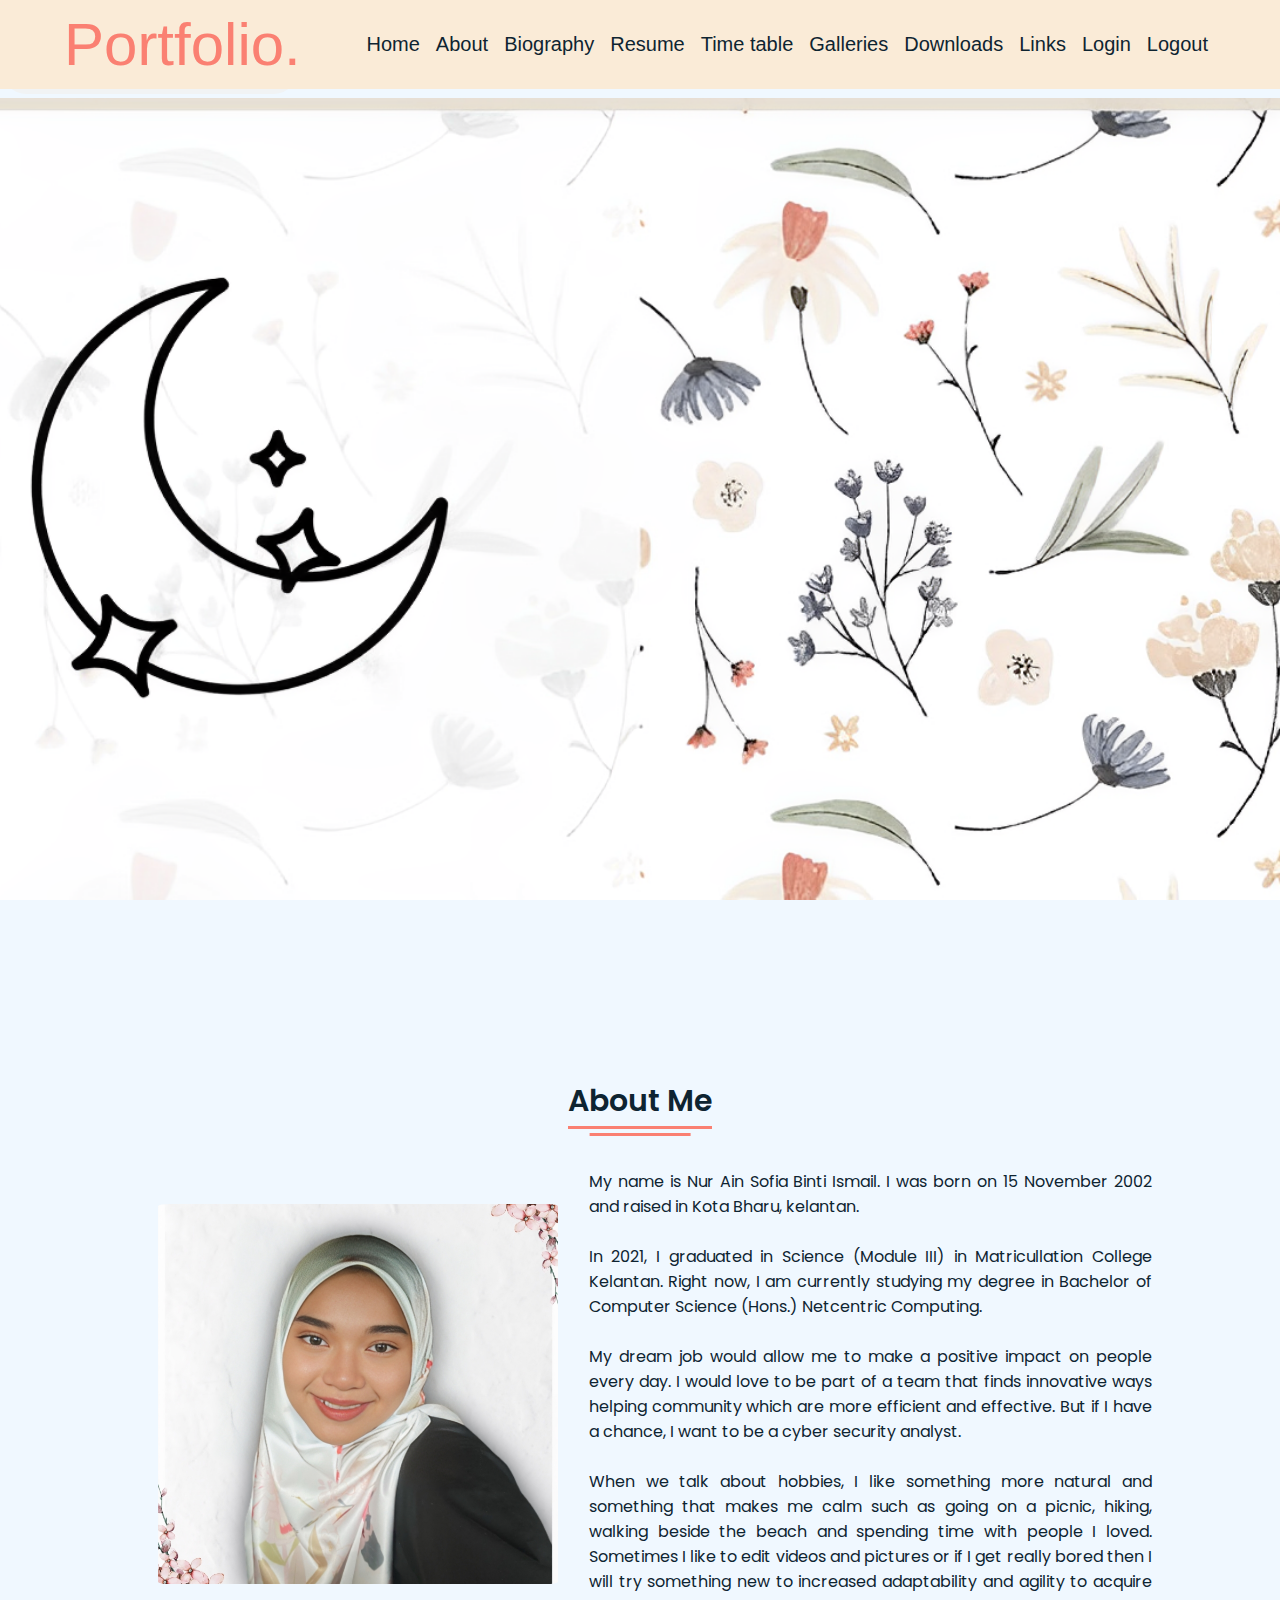
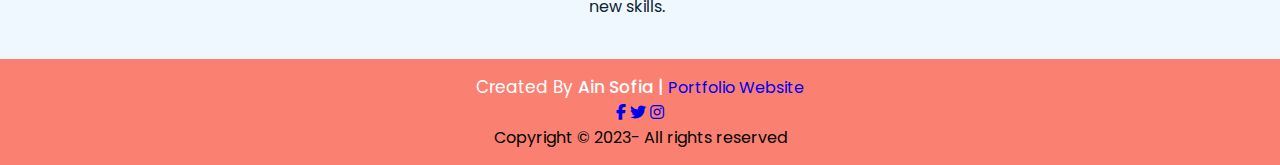
<file: index.html>
<!DOCTYPE html>
<html lang="en">
<head>
    <meta charset="UTF-8">
    <meta http-equiv="X-UA-Compatible" content="IE=edge">
    <meta name="viewport" content="width=device-width, initial-scale=1.0">
    <title>Personal Portfolio Website</title>

    <link rel="stylesheet" href="style.css">
    <link rel="stylesheet" href="https://cdnjs.cloudflare.com/ajax/libs/font-awesome/6.1.1/css/all.min.css">
 
</head>
<body>
    
    <!--Move to up bottom-->
    <div class="scroll-button">
      <a href="#home"><i class="fas fa-arrow-up"></i></a>
    </div>
    
    
    <!--navigation menu-->
    <header>
    <nav>
        <div class="navbar">
          <div class="logo"><a href="#">Portfolio.</a></div>
          <ul class="menu">
            <li><a href="index.html">Home</a></li>
            <li><a href="#about">About</a></li>
            <li><a href="biography.html">Biography</a></li>
            <li><a href="resume.html">Resume</a></li>
            <li><a href="timetable.html">Time table</a></li>
            <li><a href="galleries.html">Galleries</a></li>
            <li><a href="download.html">Downloads</a></li>
            <li><a href="link.html">Links</a></li>
            <li><a href="Login.html">Login</a></li>
            <li><a href="Logout.html">Logout</a></li>
        
        </div>
      </nav>
    </header>

    <!--Music Intro-->
    <section>
      <audio controls autoplay>
        <source src="audio/introo.mp3" height= 2px type="audio/mpeg">
        Your browser does not support the audio tag.
        </audio>
    </section>
   

      <!--Home section Start-->
      <section class="home" id="home">
        <div class="home-content">
          <div class="text">
        </div>
      </section>
    
        <!-- About Section Start -->
  <section class="about" id="about">
    <div class="content">
      <div class="title"><span>About Me</span></div>
      <div class="about-details">
        <div class="left">
          <img src="image/pia.png" alt="Portfolio" width="150" height="150" data-lazy-src="image/pia.png"><noscript><img src="image/" alt="Portfolio"></noscript>
        </div>
        <div class="right">
          <p>My name is Nur Ain Sofia Binti Ismail. I was born on 15 November 2002 and raised in Kota Bharu, kelantan.
          <p><br>In 2021, I graduated in Science (Module III) in Matricullation College Kelantan. Right now, I am currently studying my degree in Bachelor of Computer Science (Hons.) Netcentric Computing.</p>
          <p><br>My dream job would allow me to make a positive impact on people every day. I would love to be part of a team that finds innovative ways helping community which are more efficient and effective. But if I have a chance, I want to be a cyber security analyst.</p>
          <P><br>When we talk about hobbies, I like something more natural and something that makes me calm such as going on a picnic, hiking, walking beside the beach and spending time with people I loved. Sometimes I like to edit videos and pictures or if I get really bored then I will try something new to increased adaptability and agility to acquire new skills.</p>
        </div>
      </div>
    </div>
  </section>

    <!-- Footer Section Start -->
    <footer>
        <div class="text">
          <span>Created By <a href="#"> Ain Sofia |</a></span>
          <a href="http://127.0.0.1:5500/index.html" targert="_blank">Portfolio Website</a>
        </div>

        <div class="media-icons">
            <a href="#"><i class="fab fa-facebook-f"></i></a>
            <a href="#"><i class="fab fa-twitter"></i></a>
            <a href="#"><i class="fab fa-instagram"></i></a>
          </div>
    
            <div class="row">
            Copyright © 2023- All rights reserved 
            </div>
            </div>
      </footer>

</body>
</html>
</file>
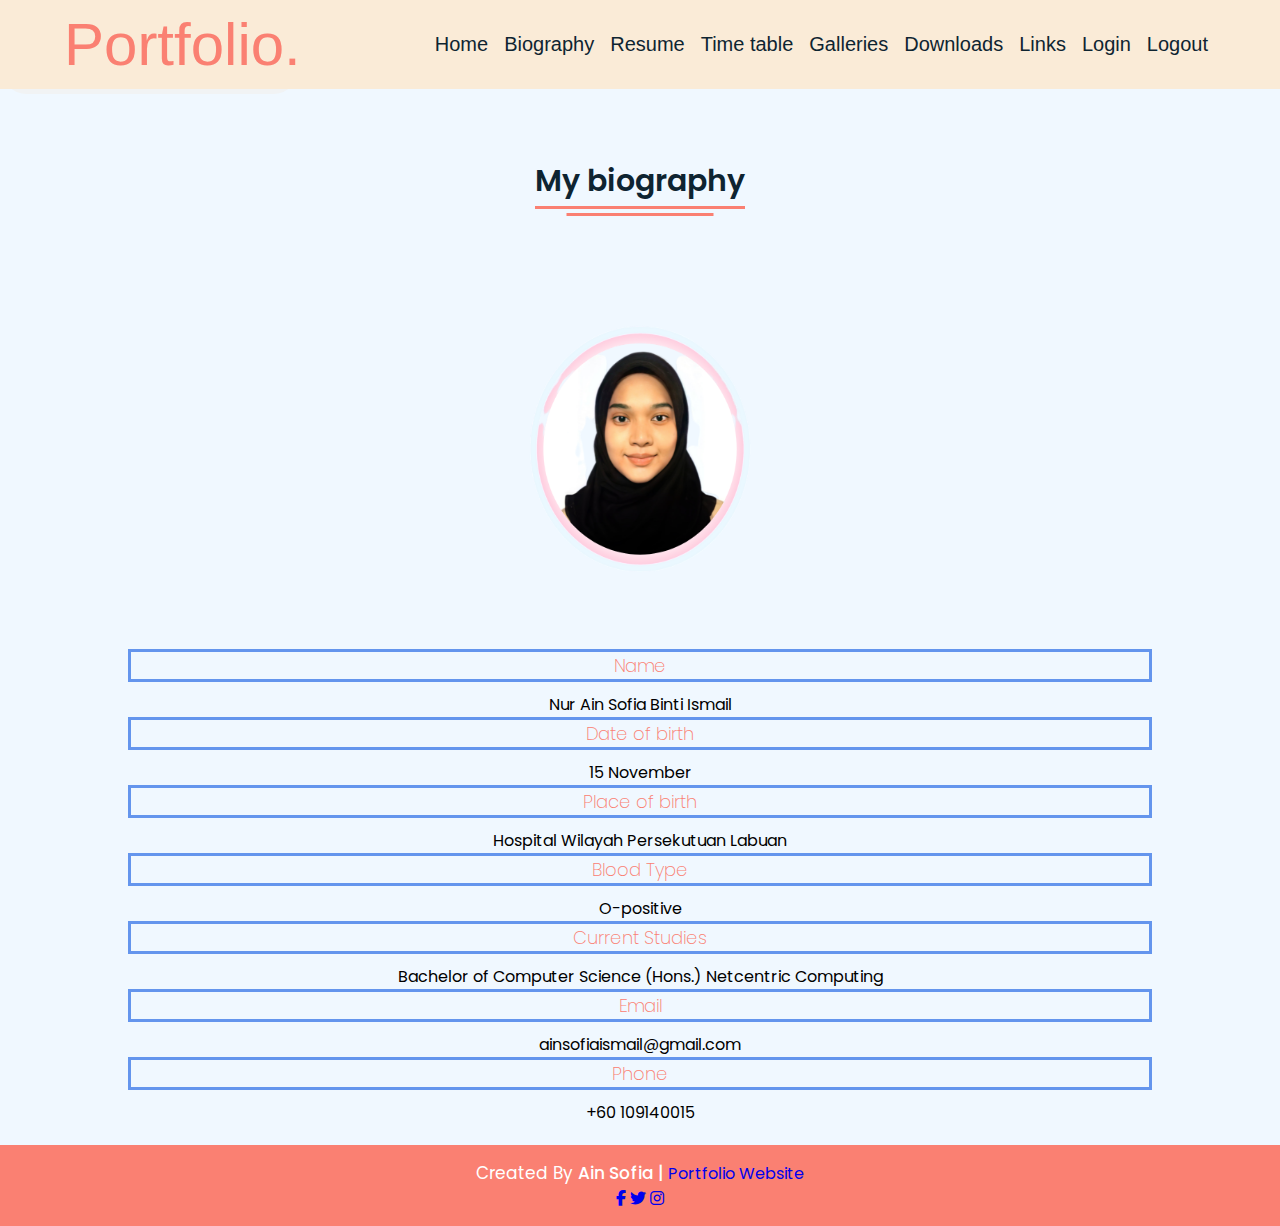
<file: biography.html>
<!DOCTYPE html>
<html lang="en">
<head>
    <meta charset="UTF-8">
    <meta http-equiv="X-UA-Compatible" content="IE=edge">
    <meta name="viewport" content="width=device-width, initial-scale=1.0">
    <title>Biography</title>

    <link rel="stylesheet" href="style.css">
    <link rel="stylesheet" href="https://cdnjs.cloudflare.com/ajax/libs/font-awesome/6.1.1/css/all.min.css">
</head>
<body>
    
     <!--navigation menu-->
    <header>
     <nav>
        <div class="navbar">
          <div class="logo"><a href="#">Portfolio.</a></div>
          <ul class="menu">
            <li><a href="index.html">Home</a></li>
            <li><a href="biography.html">Biography</a></li>
            <li><a href="resume.html">Resume</a></li>
            <li><a href="timetable.html">Time table</a></li>
            <li><a href="galleries.html">Galleries</a></li>
            <li><a href="download.html">Downloads</a></li>
            <li><a href="link.html">Links</a></li>
            <li><a href="Login.html">Login</a></li>
            <li><a href="Logout.html">Logout</a></li>
        </div>
      </nav>
    </header>

    <!--Music Intro-->
    <section>
      <audio controls autoplay>
        <source src="audio/introo.mp3" height= 2px type="audio/mpeg">
        Your browser does not support the audio tag.
        </audio>
    </section>
   

     <!-- Biography Section -->

  
  <section class="biography" id="biography">
    <div class="content">
      <div class="title"><span>My biography</span></div>
      <img src="image/bio bg.png" alt="Img" height="400" style="width:34%">
      <div class="text">
        <div class="topic">Name</div>
        <p>Nur Ain Sofia Binti Ismail</p>    
        <div class="topic">Date of birth</div>
        <p>15 November</p> 
        <div class="topic">Place of birth</div>
        <p>Hospital Wilayah Persekutuan Labuan</p>
        <div class="topic">Blood Type</div>
        <p>O-positive</p>
        <div class="topic">Current Studies</div>
        <p>Bachelor of Computer Science (Hons.) Netcentric Computing</p>
        <div class="topic">Email</div>
        <p>ainsofiaismail@gmail.com</p>
        <div class="topic">Phone</div>
        <p>+60 109140015</p>
      </div>
    </div>
  </section>

   <!-- Footer Section Start -->
   <footer>
    <div class="text">
      <span>Created By <a href="#">Ain Sofia |</a></span>
      <a href="http://127.0.0.1:5500/index.html" targert="_blank">Portfolio Website </a>
    </div>

    <div class="media-icons">
        <a href="#"><i class="fab fa-facebook-f"></i></a>
        <a href="#"><i class="fab fa-twitter"></i></a>
        <a href="#"><i class="fab fa-instagram"></i></a>
      </div>
  </footer>

</body>
</html>
</file>
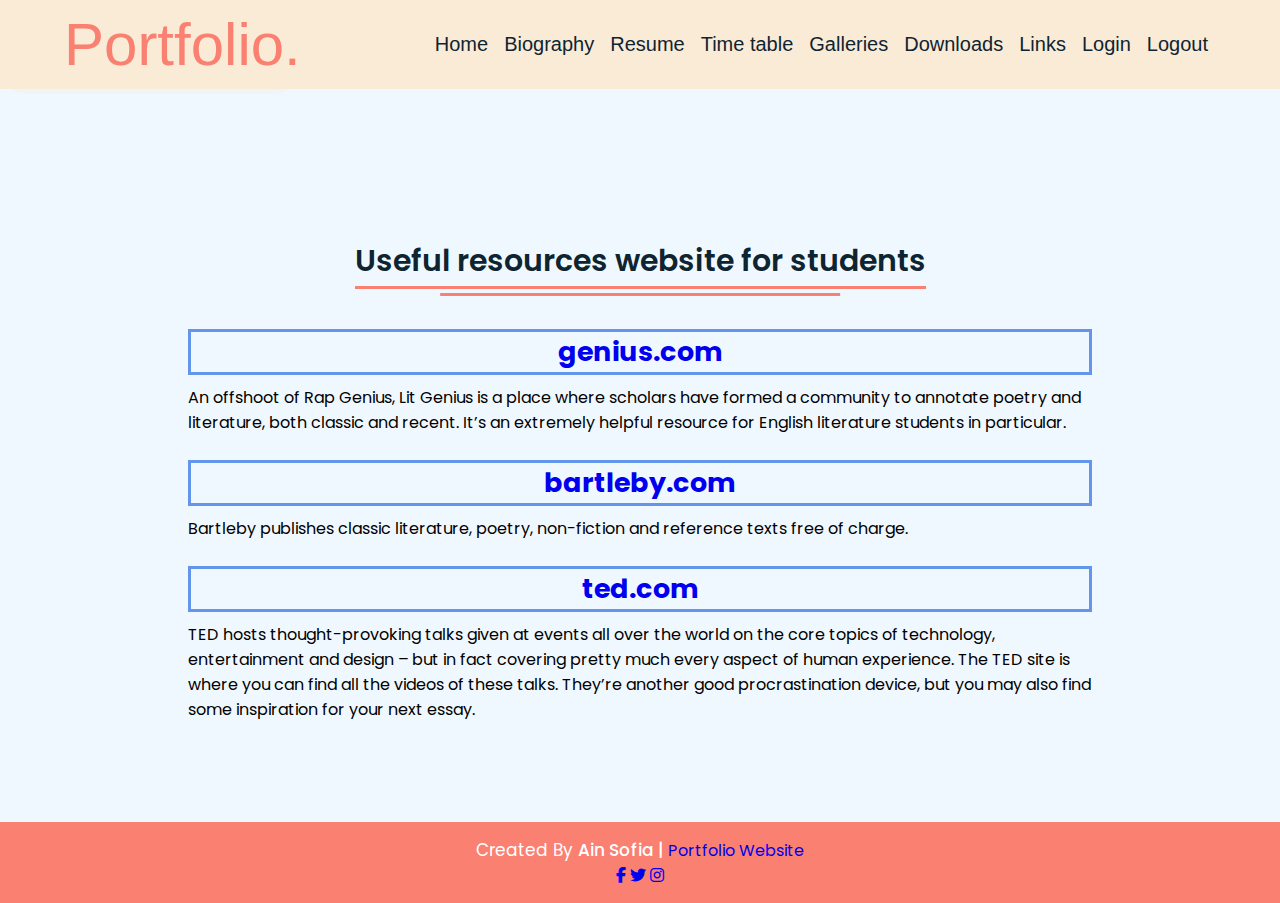
<file: link.html>
<!DOCTYPE html>
<html lang="en">
<head>
    <meta charset="UTF-8">
    <meta http-equiv="X-UA-Compatible" content="IE=edge">
    <meta name="viewport" content="width=device-width, initial-scale=1.0">
    <title>Links</title>

    <link rel="stylesheet" href="style.css">
    <link rel="stylesheet" href="https://cdnjs.cloudflare.com/ajax/libs/font-awesome/6.1.1/css/all.min.css">
</head>
<body>
    
     <!--navigation menu-->
    <header>
     <nav>
        <div class="navbar">
          <div class="logo"><a href="#">Portfolio.</a></div>
          <ul class="menu">
            <li><a href="index.html">Home</a></li>
            <li><a href="biography.html">Biography</a></li>
            <li><a href="resume.html">Resume</a></li>
            <li><a href="timetable.html">Time table</a></li>
            <li><a href="galleries.html">Galleries</a></li>
            <li><a href="download.html">Downloads</a></li>
            <li><a href="link.html">Links</a></li>
            <li><a href="Login.html">Login</a></li>
            <li><a href="Logout.html">Logout</a></li>
        </div>
      </nav>
    </header>

    <!--Music Intro-->
    <section>
      <audio controls autoplay>
        <source src="audio/introo.mp3" height= 2px type="audio/mpeg">
        Your browser does not support the audio tag.
        </audio>
    </section>
   

     <!-- Links Section Start -->

  <section class="link" id="link">
    <div class="content">
      <div class="title"><span>Useful resources website for students</span></div>
      <div class="topic">
        <p><a href="https://genius.com/tags/poetry"><h2>genius.com</h2> </a></p>
      </div>
        <p>An offshoot of Rap Genius, Lit Genius is a place where scholars have formed a community to annotate poetry and literature, both classic and recent. It’s an extremely 
          helpful resource for English literature students in particular.
          <br><br>
        </p>
        <div class="topic">
        <p><a href="https://www.bartleby.com/"><h2>bartleby.com</h2> </a></p>
      </div>
        <p>Bartleby publishes classic literature, poetry, non-fiction and reference texts free of charge.
          <br><br>
        </p>
        <div class="topic">
        <p><a href="https://www.ted.com/"><h2>ted.com</h2> </a></p>
      </div>
        <p>TED hosts thought-provoking talks given at events all over the world on the core topics of technology, entertainment and design – but in fact covering pretty much every aspect of human experience. The TED site is where you can find all the videos of these talks. They’re
           another good procrastination device, but you may also find some inspiration for your next essay.
        </p>



  
       
      </div>
    </div>
  </section>

  <!-- Footer Section Start -->
  <footer>
    <div class="text">
      <span>Created By <a href="#">Ain Sofia |</a></span>
      <a href="http://127.0.0.1:5500/index.html" targert="_blank">Portfolio Website </a>
    </div>

    <div class="media-icons">
        <a href="#"><i class="fab fa-facebook-f"></i></a>
        <a href="#"><i class="fab fa-twitter"></i></a>
        <a href="#"><i class="fab fa-instagram"></i></a>
      </div>
  </footer>

</body>
</html>
</file>
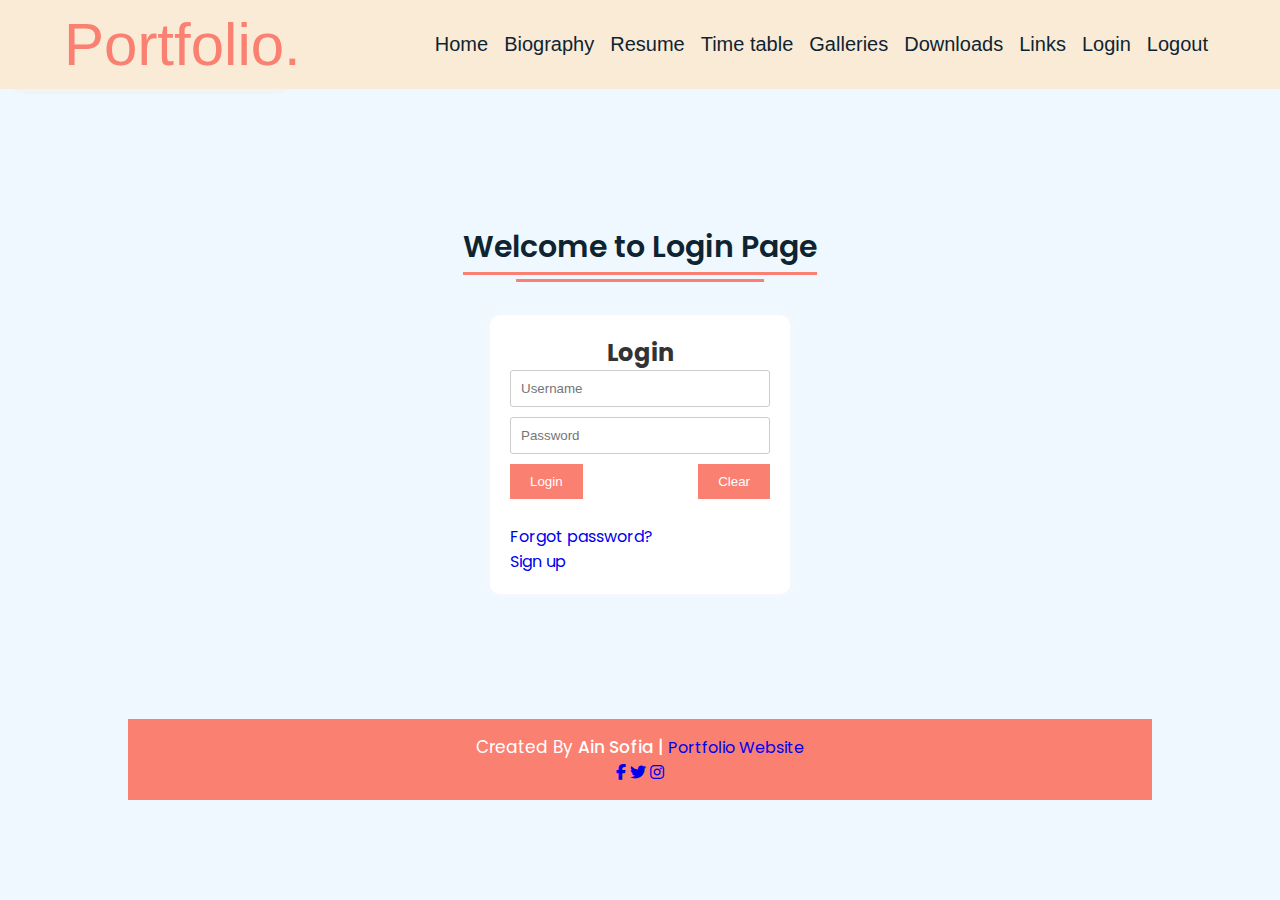
<file: login.html>
<!DOCTYPE html>
<html lang="en">
<head>
    <meta charset="UTF-8">
    <meta http-equiv="X-UA-Compatible" content="IE=edge">
    <meta name="viewport" content="width=device-width, initial-scale=1.0">
    <title>Login</title>

    <link rel="stylesheet" href="style.css">
    <link rel="stylesheet" href="https://cdnjs.cloudflare.com/ajax/libs/font-awesome/6.1.1/css/all.min.css">
</head>
<body>
    
     <!--navigation menu-->
    <header>
     <nav>
        <div class="navbar">
          <div class="logo"><a href="#">Portfolio.</a></div>
          <ul class="menu">
            <li><a href="index.html">Home</a></li>
            <li><a href="biography.html">Biography</a></li>
            <li><a href="resume.html">Resume</a></li>
            <li><a href="timetable.html">Time table</a></li>
            <li><a href="galleries.html">Galleries</a></li>
            <li><a href="download.html">Downloads</a></li>
            <li><a href="link.html">Links</a></li>
            <li><a href="Login.html">Login</a></li>
            <li><a href="Logout.html">Logout</a></li>
        </div>
      </nav>
    </header>

    <!--Music Intro-->
    <section>
      <audio controls autoplay>
        <source src="audio/introo.mp3" height= 2px type="audio/mpeg">
        Your browser does not support the audio tag.
        </audio>
    </section>
   

    <!--login  menu-->

    <section class="login" id="login">
      <div class="content">
        <div class="title"><span><br>Welcome to Login Page</span></div>

    <div class="login-container">
    <h2>Login</h2>
    <form>
      <input type="text" id="username" placeholder="Username" required>
      <input type="password" id="password" placeholder="Password" required>
      <div class="button-container">
        <button type="submit">Login</button>
        <button type="button" onclick="clearForm()">Clear</button>
      </div>
      <div class="additional-options">
        <a href="#"><br>Forgot password?</a>
        <a href="signup.html"><br>Sign up</a>
      </div>
    </form>
  </div>

  
</body>
</html>

<br>
        <br>
        <br>
        <br>
        <br>

    <!-- Footer Section Start -->
 <footer>
  <div class="text">
    <span>Created By <a href="#">Ain Sofia |</a></span>
    <a href="http://127.0.0.1:5500/index.html" targert="_blank">Portfolio Website </a>
  </div>

  <div class="media-icons">
      <a href="#"><i class="fab fa-facebook-f"></i></a>
      <a href="#"><i class="fab fa-twitter"></i></a>
      <a href="#"><i class="fab fa-instagram"></i></a>
    </div>
</footer>

</body>
</html>
</file>
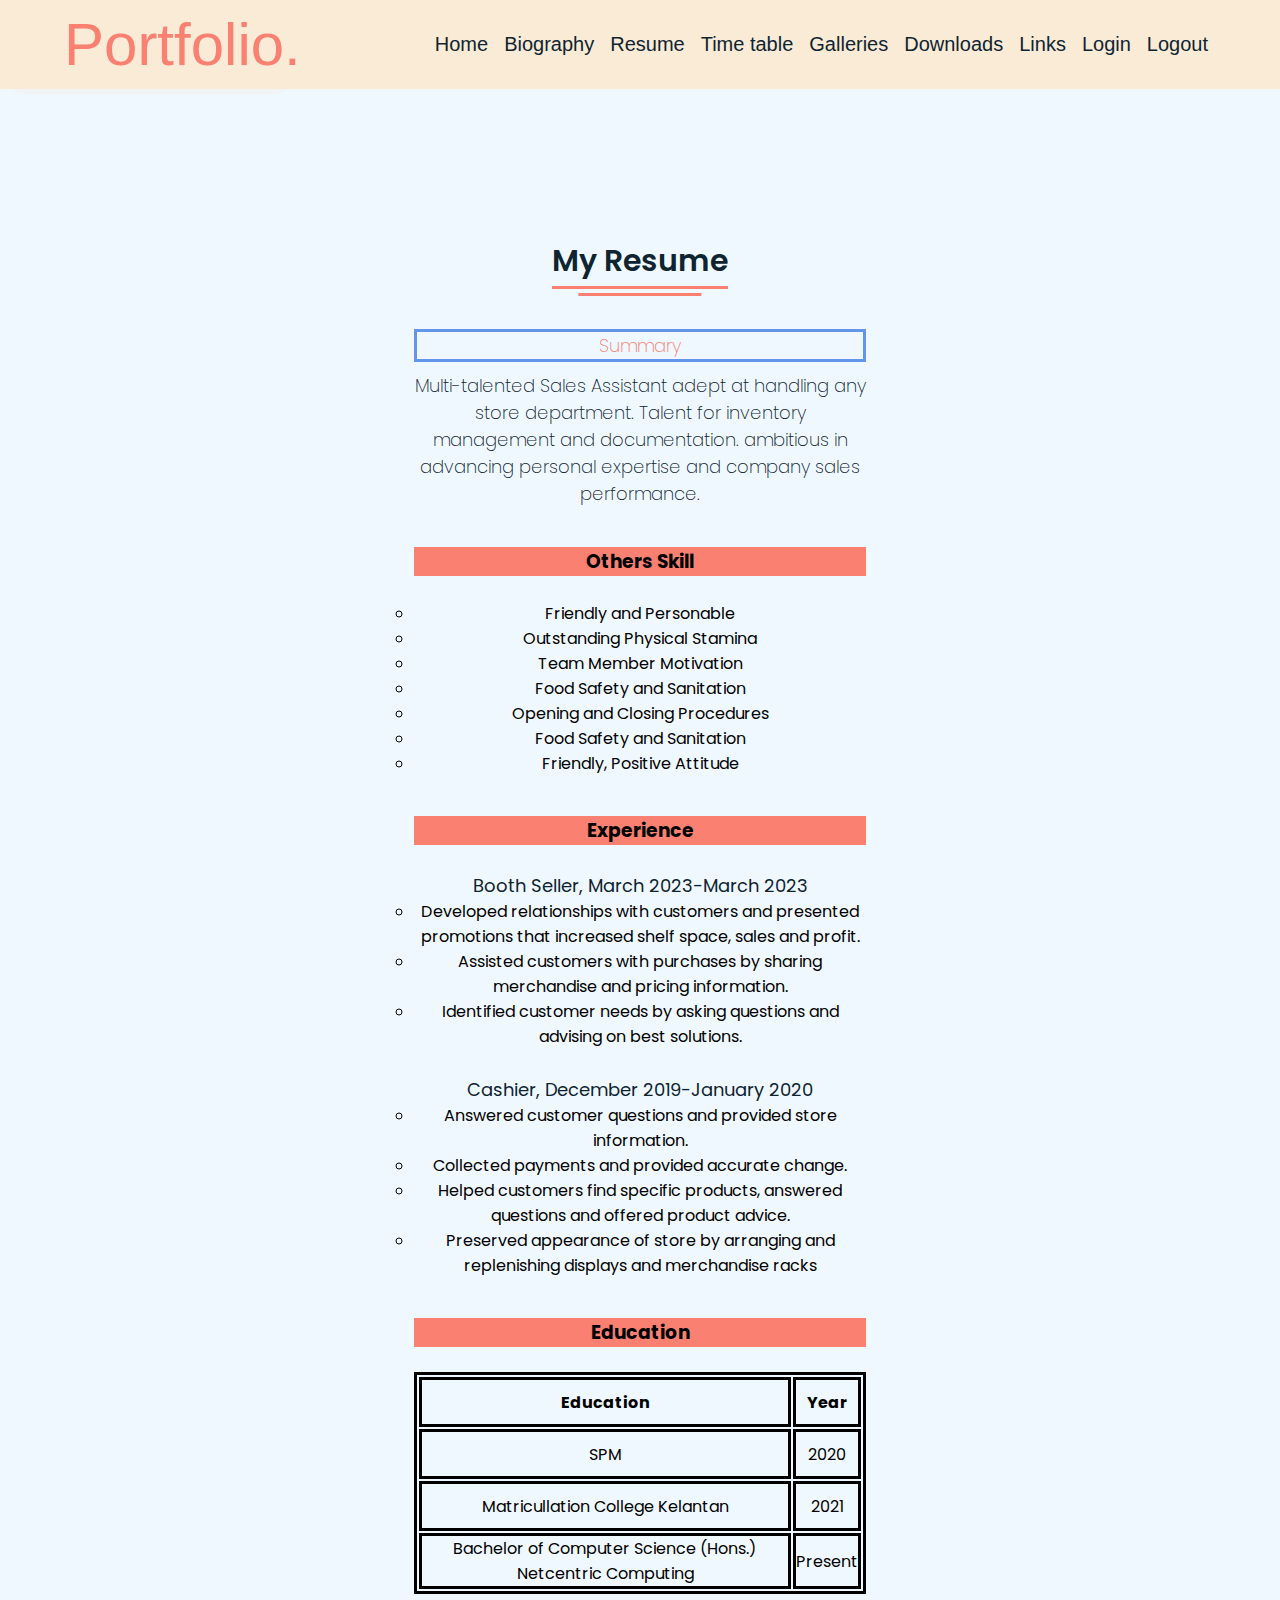
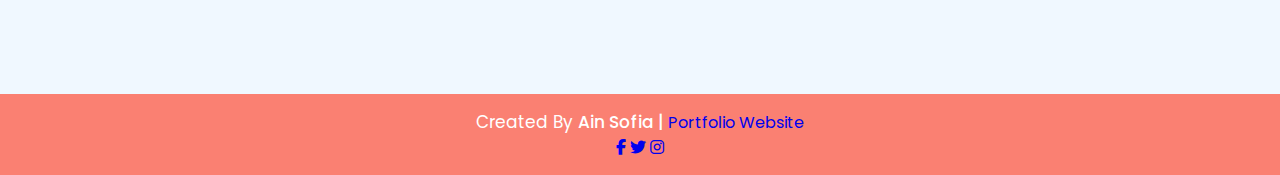
<file: resume.html>
<!DOCTYPE html>
<html lang="en">
<head>
    <meta charset="UTF-8">
    <meta http-equiv="X-UA-Compatible" content="IE=edge">
    <meta name="viewport" content="width=device-width, initial-scale=1.0">
    <title>Resume</title>

    <link rel="stylesheet" href="style.css">
    <link rel="stylesheet" href="https://cdnjs.cloudflare.com/ajax/libs/font-awesome/6.1.1/css/all.min.css">
</head>
<body>
    
     <!--navigation menu-->
    <header>
     <nav>
        <div class="navbar">
          <div class="logo"><a href="#">Portfolio.</a></div>
          <ul class="menu">
            <li><a href="index.html">Home</a></li>
            <li><a href="biography.html">Biography</a></li>
            <li><a href="resume.html">Resume</a></li>
            <li><a href="timetable.html">Time table</a></li>
            <li><a href="galleries.html">Galleries</a></li>
            <li><a href="download.html">Downloads</a></li>
            <li><a href="link.html">Links</a></li>
            <li><a href="Login.html">Login</a></li>
            <li><a href="Logout.html">Logout</a></li>
        </div>
      </nav>
    </header>

    <!--Music Intro-->
    <section>
      <audio controls autoplay>
        <source src="audio/introo.mp3" height= 2px type="audio/mpeg">
        Your browser does not support the audio tag.
        </audio>
    </section>
   
      
    <!-- My Resume Section -->

  <section class="resume" id="resume">
    <div class="content">
      <div class="title"><span>My Resume</span></div>
      <div class="resume-details">
        <div class="text">
          <div class="topic">Summary</div>
          <p>Multi-talented Sales Assistant adept at handling any store department. 
            Talent for inventory management and documentation. ambitious in advancing personal expertise and company sales performance.
          </p>
        
        <section>
          <h3>Others Skill</h3>
          <br>
          <ul style="list-style-type: circle;">
            <li>Friendly and Personable</li>
            <li>Outstanding Physical Stamina</li>
            <li>Team Member Motivation</li>
            <li>Food Safety and Sanitation</li>
            <li>Opening and Closing Procedures</li>
            <li>Food Safety and Sanitation</li>
            <li>Friendly, Positive Attitude</li>
          </ul>
        </section>

        <section class="achivement">
          <h3>Experience</h3>
          <p><br><b>Booth Seller, March 2023-March 2023</b></p>
          <ul style="list-style-type: circle;">
            <li>Developed relationships with customers and presented promotions that increased shelf space, sales and profit.</li>
            <li>Assisted customers with purchases by sharing merchandise and pricing information. </li>
            <li>Identified customer needs by asking questions and advising on best solutions.</li>
          </ul>

          <p><br><b>Cashier, December 2019-January 2020</b></p>
          <ul style="list-style-type: circle;">
            <li>Answered customer questions and provided store information.</li>
            <li>Collected payments and provided accurate change.</li>
            <li>Helped customers find specific products, answered questions and offered product advice.</li>
            <li>Preserved appearance of store by arranging and replenishing displays and merchandise racks</li>
          </ul>

        </section>

        <section>
          <h3>Education</h3> <br>
          <table>
            <tr>
              <th>Education</th>
              <th>Year</th>
            </tr>
            <tr>
              <td>SPM</td>
              <td>2020</td>
            </tr>
            <tr>
              <td>Matricullation College Kelantan</td>
              <td>2021</td>
            </tr>
            <tr>
              <td>Bachelor of Computer Science (Hons.) Netcentric Computing</td>
              <td>Present</td>
            </tr>

          </table>
        </section>

        
       </div>
    </div>
  </section>

   <!-- Footer Section Start -->
   <footer>
    <div class="text">
      <span>Created By <a href="#">Ain Sofia |</a></span>
      <a href="http://127.0.0.1:5500/index.html" targert="_blank">Portfolio Website </a>
    </div>

    <div class="media-icons">
        <a href="#"><i class="fab fa-facebook-f"></i></a>
        <a href="#"><i class="fab fa-twitter"></i></a>
        <a href="#"><i class="fab fa-instagram"></i></a>
      </div>
  </footer>

</body>
</html>
</file>
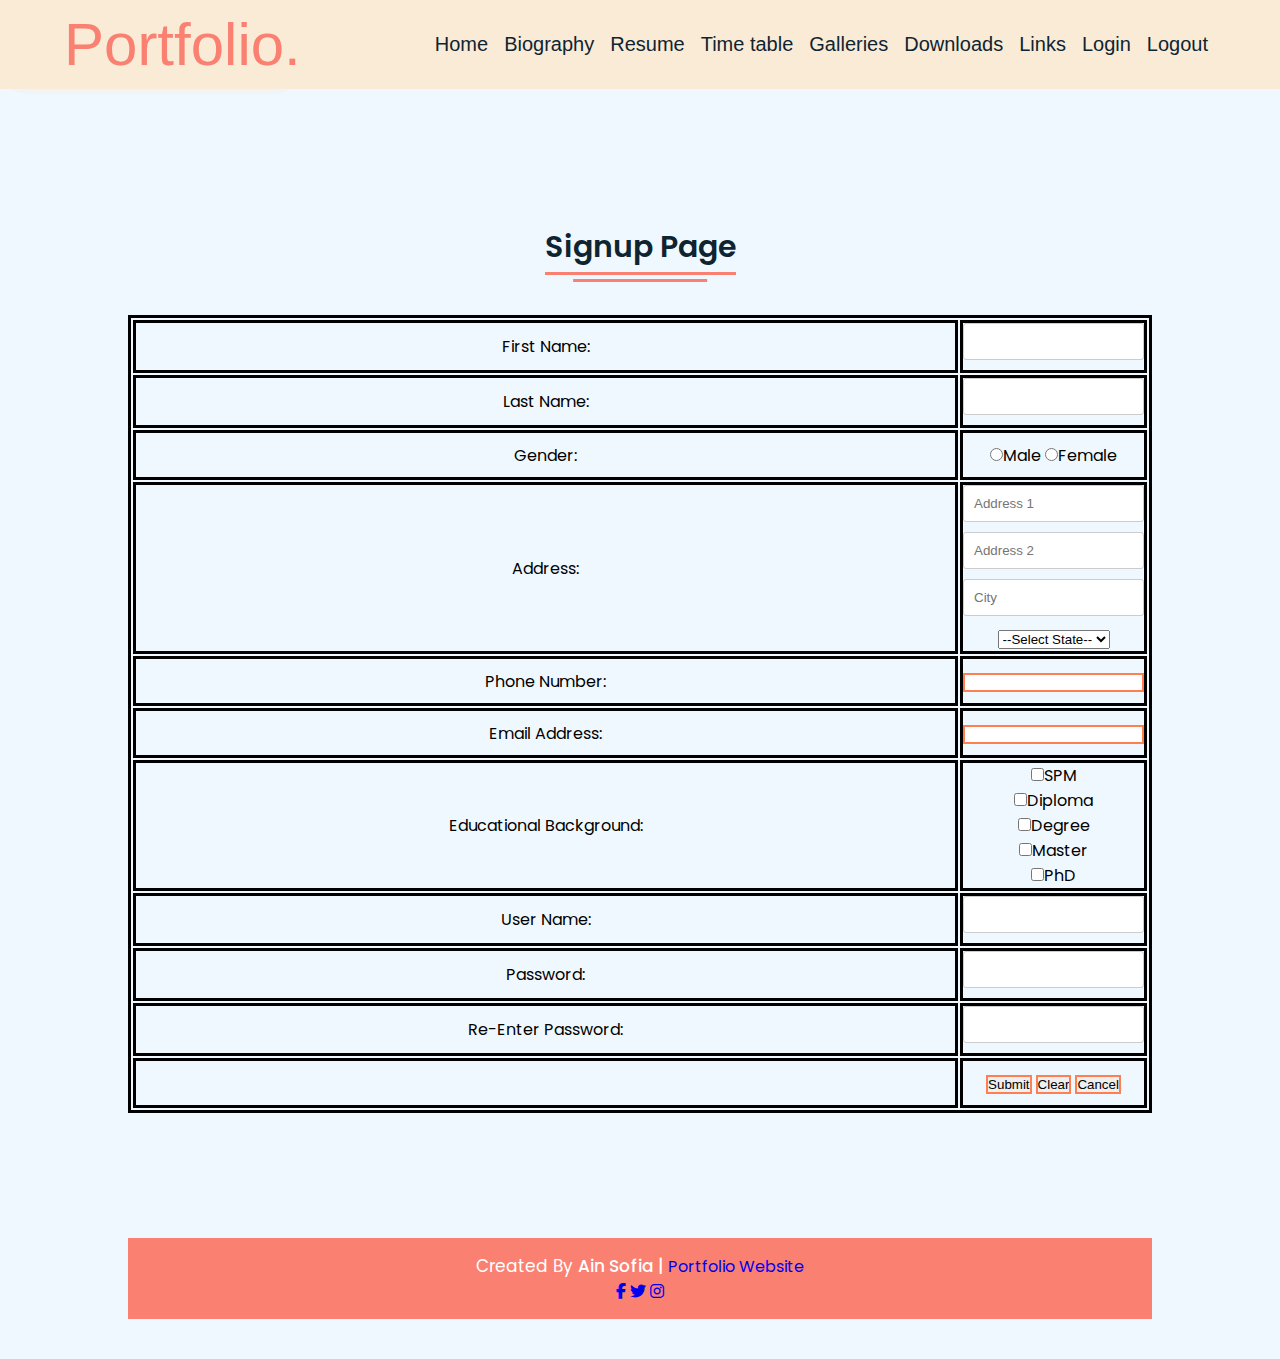
<file: signup.html>
<!DOCTYPE html>
<html lang="en">
<head>
    <meta charset="UTF-8">
    <meta http-equiv="X-UA-Compatible" content="IE=edge">
    <meta name="viewport" content="width=device-width, initial-scale=1.0">
    <title>Biography</title>

    <link rel="stylesheet" href="style.css">
    <link rel="stylesheet" href="https://cdnjs.cloudflare.com/ajax/libs/font-awesome/6.1.1/css/all.min.css">
</head>
<body>
    
     <!--navigation menu-->
    <header>
     <nav>
        <div class="navbar">
          <div class="logo"><a href="#">Portfolio.</a></div>
          <ul class="menu">
            <li><a href="index.html">Home</a></li>
            <li><a href="biography.html">Biography</a></li>
            <li><a href="resume.html">Resume</a></li>
            <li><a href="timetable.html">Time table</a></li>
            <li><a href="galleries.html">Galleries</a></li>
            <li><a href="download.html">Downloads</a></li>
            <li><a href="link.html">Links</a></li>
            <li><a href="Login.html">Login</a></li>
            <li><a href="Logout.html">Logout</a></li>
        </div>
      </nav>
    </header>

    <!--Music Intro-->
    <section>
      <audio controls autoplay>
        <source src="audio/introo.mp3" height= 2px type="audio/mpeg">
        Your browser does not support the audio tag.
        </audio>
    </section>
   

     <!-- Signup Section -->

    <section class="signup" id="signup">
        <div class="content">
          <div class="title"><span><br>Signup Page</span></div>

<form method="post" action="">
  <table>
    <tr>
      <td>First Name:</td>
      <td><input type="text" name="firstname"></td>
    </tr>
    <tr>
      <td>Last Name:</td>
      <td><input type="text" name="lastname"></td>
    </tr>
    <tr>
      <td>Gender:</td>
      <td>
        <input type="radio" name="gender" value="male">Male
        <input type="radio" name="gender" value="female">Female
      </td>
    </tr>
    <tr>
      <td>Address:</td>
      <td>
        <input type="text" name="address1" placeholder="Address 1"><br>
        <input type="text" name="address2" placeholder="Address 2"><br>
        <input type="text" name="city" placeholder="City"><br>
        <select name="state">
          <option value="">--Select State--</option>
          <option value="perlis">Perlis</option>
          <option value="kedah">Kedah</option>
          <option value="p.pinang">Pulau Pinang</option>
          <option value="p.pinang">Perak</option>
          <option value="p.pinang">Melaka</option>
          <option value="p.pinang">Kelantan</option>
          <option value="p.pinang">Terengganu</option>
          <option value="p.pinang">Sabah</option>
          <option value="p.pinang">Sarawak</option>
        </select>
      </td>
    </tr>
    <tr>
      <td>Phone Number:</td>
      <td><input type="tel" name="phone"></td>
    </tr>
    <tr>
      <td>Email Address:</td>
      <td><input type="email" name="email"></td>
    </tr>
    <tr>
      <td>Educational Background:</td>
      <td>
        <input type="checkbox" name="spm" value="SPM">SPM<br>
        <input type="checkbox" name="diploma" value="Diploma">Diploma<br>
        <input type="checkbox" name="degree" value="Degree">Degree<br>
        <input type="checkbox" name="master" value="Master">Master<br>
        <input type="checkbox" name="phd" value="PhD">PhD
      </td>
    </tr>
    <tr>
      <td>User Name:</td>
      <td><input type="text" name="username"></td>
    </tr>
    <tr>
      <td>Password:</td>
      <td><input type="password" name="password"></td>
    </tr>
    <tr>
      <td>Re-Enter Password:</td>
      <td><input type="password" name="password2"></td>
    </tr>
    <tr>
      <td></td>
      <td>
        <input type="button" value="Submit" onclick="location.href='menu.html';">
        <input type="reset" value="Clear" onclick="document.getElementById('Form').reset();">
        <input type="button" value="Cancel" onclick="location.href='menu.html';">
      </td>
    </tr>
    </table>
    </form>
    <br>
        <br>
        <br>
        <br>
        <br>

<!-- Footer Section Start -->
<footer>
  <div class="text">
    <span>Created By <a href="#">Ain Sofia |</a></span>
    <a href="http://127.0.0.1:5500/index.html" targert="_blank">Portfolio Website </a>
  </div>

  <div class="media-icons">
      <a href="#"><i class="fab fa-facebook-f"></i></a>
      <a href="#"><i class="fab fa-twitter"></i></a>
      <a href="#"><i class="fab fa-instagram"></i></a>
    </div>
</footer>

</body>
</html>
</file>
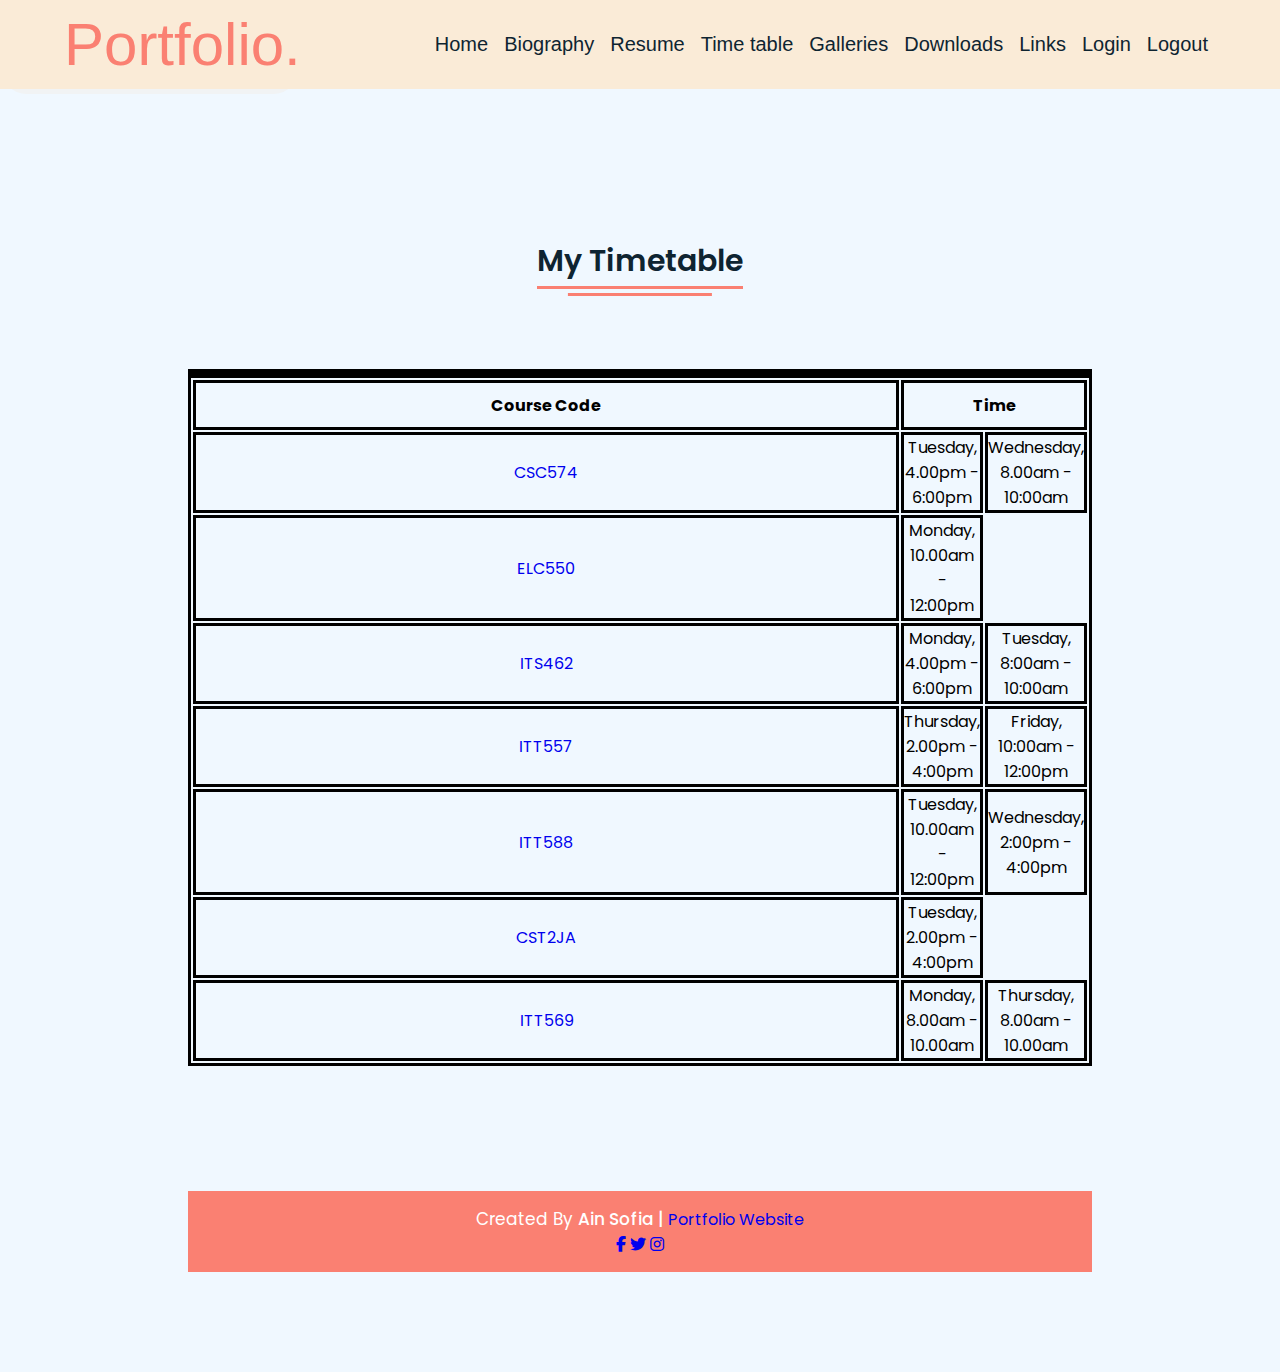
<file: timetable.html>
<!DOCTYPE html>
<html lang="en">
<head>
    <meta charset="UTF-8">
    <meta http-equiv="X-UA-Compatible" content="IE=edge">
    <meta name="viewport" content="width=device-width, initial-scale=1.0">
    <title>Time table</title>

    <link rel="stylesheet" href="style.css">
    <link rel="stylesheet" href="https://cdnjs.cloudflare.com/ajax/libs/font-awesome/6.1.1/css/all.min.css">
</head>
<body>

     <!--navigation menu-->
    <header>
     <nav>
        <div class="navbar">
          <div class="logo"><a href="#">Portfolio.</a></div>
          <ul class="menu">
            <li><a href="index.html">Home</a></li>
            <li><a href="biography.html">Biography</a></li>
            <li><a href="resume.html">Resume</a></li>
            <li><a href="timetable.html">Time table</a></li>
            <li><a href="galleries.html">Galleries</a></li>
            <li><a href="download.html">Downloads</a></li>
            <li><a href="link.html">Links</a></li>
            <li><a href="Login.html">Login</a></li>
            <li><a href="Logout.html">Logout</a></li>
        </div>
      </nav>
    </header>

    <!--Music Intro-->
    <section>
      <audio controls autoplay>
        <source src="audio/introo.mp3" height= 2px type="audio/mpeg">
        Your browser does not support the audio tag.
        </audio>
    </section>
   

     <!-- Timetable Section -->
    <section class="timetable" id="timetable">
      <div class="content">
        <div class="title"><span>My Timetable</span></div>

        <section>
          <table>
            <table>
              <thead>
                <tr>
                  <th>Course Code</th>
                  <th colspan="2">Time</th>
                </tr>
              </thead>
              <tbody>
                <tr>
                  <td><a href="javascript:void(0);" onclick="openPopup('CSC574')">CSC574</a></td>
                  <td>Tuesday, 4.00pm - 6:00pm</td>
                  <td>Wednesday, 8.00am - 10:00am</td>
                </tr>
                <tr>
                  <td><a href="javascript:void(0);" onclick="openPopup('ELC550')">ELC550</a></td>
                  <td>Monday, 10.00am - 12:00pm</td>
                </tr>      
                <tr>
                  <td><a href="javascript:void(0);" onclick="openPopup('ITS462')">ITS462</a></td>
                  <td>Monday, 4.00pm - 6:00pm</td>
                  <td>Tuesday, 8:00am - 10:00am</td>
                </tr>
                <tr>
                  <td><a href="javascript:void(0);" onclick="openPopup('ITT557')">ITT557</a></td>
                  <td>Thursday, 2.00pm - 4:00pm</td>
                  <td>Friday, 10:00am - 12:00pm</td>
                </tr>
                <tr>
                  <td><a href="javascript:void(0);" onclick="openPopup('ITT588')">ITT588</a></td>
                  <td>Tuesday, 10.00am - 12:00pm</td>
                  <td>Wednesday, 2:00pm - 4:00pm</td>
                </tr>
                <tr>
                  <td><a href="javascript:void(0);" onclick="openPopup('CST2JA')">CST2JA</a></td>
                  <td>Tuesday, 2.00pm - 4:00pm</td>
                </tr>
                <tr>
                  <td><a href="javascript:void(0);" onclick="openPopup('ITT569')">ITT569</a></td>
                  <td>Monday, 8.00am - 10.00am</td>
                  <td>Thursday, 8.00am - 10.00am</td>
                </tr>
               
              </tbody>
            </table>
            <div id="popup" class="popup">
              <div class="popup-content">
                <h2 id="popup-title"></h2>
                <p id="popup-description"></p>
                <button class="close-button" onclick="closePopup()">Close</button>
              </div>
            </div>
            <script src="script.js"></script>
            <br>
                  <br>
                  <br>
                  <br>
                  <br>

      

    <!-- Footer Section Start -->
   <footer>
    <div class="text">
      <span>Created By <a href="#">Ain Sofia |</a></span>
      <a href="http://127.0.0.1:5500/index.html" targert="_blank">Portfolio Website </a>
    </div>

    <div class="media-icons">
        <a href="#"><i class="fab fa-facebook-f"></i></a>
        <a href="#"><i class="fab fa-twitter"></i></a>
        <a href="#"><i class="fab fa-instagram"></i></a>
      </div>
  </footer>

</body>
</html>
</file>
<file: style.css>
@import url('https://fonts.googleapis.com/css2?family=Poppins:wght@400;500;600;700&family=Ubuntu:wght@400;500;700&display=swap');
*{
  margin: 0;
  padding: 0;
  box-sizing: border-box;
  text-decoration: none;
  scroll-behavior: smooth;
}
:root{
    --primary-color:#FA8072;
    --black-color:#0E2431;
    --white-color:#fff;

}
body{
  font-family: "Poppins", sans-serif;
}

/* Custom Scroll Bar CSS */
::-webkit-scrollbar {
    width: 10px;
}
::-webkit-scrollbar-track {
    background-color: cornflowerblue;
}
::-webkit-scrollbar-thumb {
    background: var(--primary-color);
    border-radius: 12px;
    transition: all 0.3s ease;
}
::-webkit-scrollbar-thumb:hover {
    background: var(--primary-color);
}

/* navbar styling */
header{
  position:fixed;
  width:100%;
  padding:10px 0;
  z-index: 999;
  transition: all 0.3s ease;
  background-color: antiquewhite;
}

nav .navbar{
  width:90%;
  display:flex;
  justify-content: space-between;
  align-items: center;
  margin:auto;
}
nav .navbar .logo a{
  font-weight: 500;
  font-size: 60px;
  color:var(--primary-color);
}

nav .navbar .menu{
  display:flex;
  position:relative;
}
nav .navbar .menu li{
  list-style: none;
  margin:8px;
}
nav .navbar .menu a{
  font-size: 20Px;
  font-weight: 500;
  color:var(--black-color);
  padding:6px 0;
  transition: all 0.4s ease;
}
.navbar .menu a:hover{
  color:var(--primary-color);
}


/* home section styling */
.home{
  height:100vh;
  width:100%;
  background:url("image/bg.png") no-repeat;
  background-size: cover;
  background-position: center center;
  background-attachment: fixed;
}
.home .home-content{
  width:90%;
  height:100%;
  margin:auto;
  display:flex;
  flex-direction: column;
  justify-content: center;
}
.home .text-one{
  font-size:25px;
  font-weight: 250;
  color:var(--primary-color);
}
.home .text-two{
  color:var(--black-color);
  font-size: 70px;
  font-weight: 500;
  margin-left: -3px;
}
.home .text-three{
  font-size: 40px;
  font-style: italic;
  margin:5px;
  color:var(--white-color);
}
.home .text-four{
  font-size: 20px;
  font-weight: 400;
  margin:5px;
  color:var(--black-color);
}

/* About Section Styling */
section{
  padding-top:40px;
}
section .content{
  width:80%;
  margin:40px auto;
  font-family: 'Poppins', sans-serif;
}
section .title{
  display:flex;
  justify-content: center;
  margin-bottom: 40px;
}
section .title span{
  color:var(--black-color);
  font-size: 30px;
  font-weight: 600;
  position:relative;
  padding-bottom:5px;
}
section .title span::before,
section .title span::after{
  content:'';
  position:absolute;
  height:3px;
  width:100%;
  background:var(--primary-color);
  left:0;
  bottom:0;
}
section .title span::after{
  bottom:-7px;
  width:70%;
  left:50%;
  transform:translateX(-50%);
}
.about .about-details{
  display:flex;
  justify-content:space-between;
  align-items: center;
}
.about .about-details .left{
  width:45%;
}
.about .left img{
  height:400px;
  width:400px;
  object-fit: cover;
  border-radius: 12px;
}
.about .about-details .right{
  width:55%;
}
section .topic{
  color:var(--black-color);
  font-size:25px;
  font-weight: 500;
  margin-bottom: 10px;
}
.about-details .right p{
  text-align: justify;
  color:var(--black-color);
}

/* Biography CSS */
.biography{
  background-color: #f0f8ff;
}
.biography .content{
  margin:0 auto;
  padding:20px 0;
}
.biography  .text{
  width:100%;
  text-align: center;
  margin:auto;
}

img {
  display: block;
  margin-left: auto;
  margin-right: auto;
  padding:10px 0;
}

div.topic{
  font-size:18px;
  font-weight: 200;
  color: var(--primary-color);
  border: - 0.5px solid cornflowerblue;

}

div.container {
  text-align: center;
  padding: 10px 10px;
}

/* Resume CSS */
main{
    width: 30%;
    position: absolute;
    top: 50%;
    left: 60%;
}
.resume{
  background:#f0f8ff;
}
.resume .content{
  padding:60px;
}

.resume  .text{
  width:150%;
  text-align: center;
  margin:auto;
}

div.topic{
  font-size:18px;
  font-weight: 200;
  color: var(--primary-color);
  border: - 0.5px solid cornflowerblue;

}

.resume .resume-details{
  display:flex;
  justify-content: space-between;
  align-items: center;
}
.resume-details .text{
  text-align: center;
  width:50%;
}


.resume-details p{
  font-size:18px;
  font-weight: 200;
  color:var(--black-color);
  text-align: center;
}

h3{
  text-align: center;
  background-color: #FA8072;
}

table, th, td {
  border: 2px solid;
  text-align: center;
  width: 100%;
}

/* Timetable */
main{
  width: 100%;
  position: absolute;
  top: 30%;
  left: 30%;
}
.timetable{
background:#f0f8ff;
}
.timetable .content{
padding:60px;
}

table, th, td {
  border: 3px solid;
  text-align: center;
  width: 100%;
}
  th {
    height: 50px;
    max-width: max-content;
}
td {
  height: 50px;
  max-width: max-content;
}

.popup {
  display: none;
  position: fixed;
  z-index: 1;
  top: 0;
  left: 0;
  width: 100%;
  height: 100%;
  overflow: auto;
  background-color: rgba(237, 230, 230, 0.4);
}

.popup-content {
  background-color: rgb(245, 228, 228);
  margin: 10% auto;
  padding: 20px;
  border: 1px solid #888;
  width: 80%;
  position: center;
}

.close-button {
  background-color: #FA8072;
  color: white;
  border: none;
  padding: 10px;
  font-size: 16px;
  border-radius: 5px;
  cursor: pointer;
  margin-top: 10px;
  position: center;
}

.close-button:hover {
  background-color: #FA8072;
  position: center;

@media (max-width: 767px) {
  table {
    font-size:16px;
  }

  th, td {
    padding: 5px;
    font-size: 14px;
  }

  th {
    font-size: 16px;
  }
}
}



/* Contact Me CSS */
.contact{
  background-color: #f0f8ff;
}
.contact .content{
  margin:0 auto;
  padding:30px 0;
}
.contact .text{
  width:80%;
  text-align: center;
  margin:auto;
}

div.topic{
  font-size: 40;
  font-style: italic;
  color: var(--primary-color);
  border: 3px solid cornflowerblue;

}

div.polaroid{
  width: 30%;
  background-color:var(--primary-color);
  box-shadow: 0 4px 8px 0 rgba(0, 0, 0, 0.2), 0 6px 20px 0 rgba(0, 0, 0, 0.19);
  display: block;
  margin-left: auto;
  margin-right: auto;
  margin-bottom: 25px;
  position: relative;
}

div.container {
  text-align: center;
  padding: 10px 20px;
}
label {
  font-style: unset;
  text-transform: uppercase;
  text-align: center;
}
input {
  border: 2px solid coral;
}

/* galleries CSS */

.column {
  float: left;
  width: 33.33%;
  padding: 5px;
}

.video {
  border: 5px solid #e8674af0;
  display: inline-block;
  width: 250px;
  height: 270px;
  margin-right: 20px;
}

/* Clearfix (clear floats) */
.row::after {
  content: "";
  clear: both;
  display: table;
}

div.polaroid{
  width: 30%;
  background-color:var(--primary-color);
  box-shadow: 0 4px 8px 0 rgba(0, 0, 0, 0.2), 0 6px 15px 0 rgba(0, 0, 0, 0.19);
  display: block;
  margin-left: auto;
  margin-right: auto;
  margin-bottom: 25px;
  position: justify;
}

div.container {
  text-align: center;
  padding: 5px 5px;
}
label {
  font-style: unset;
  text-transform: uppercase;
  text-align: center;
}
input {
  border: 2px solid coral;
}

/* download CSS */
main{
  width: 30%;
  position: absolute;
  top: 50%;
  left: 60%;
}
.download{
background:#f0f8ff;
}
.download .content{
padding:60px;
}

.download  .text{
width:100%;
text-align: center;
margin:auto;
}

div.topic{
font-size:18px;
font-weight: 200;
color: var(--primary-color);
border: - 0.5px solid cornflowerblue;

}

.download .download-details{
display:flex;
justify-content: space-between;
align-items: center;
}
.download-details .text{
text-align: center;
width:50%;
}


.download-details p{
font-size:18px;
font-weight: 200;
color:var(--black-color);
text-align: center;
}

h3{
text-align: center;
background-color: #FA8072;
}


div.topic{
  font-size:18px;
  text-align: center;
  font-weight: 200;
  color: var(--primary-color);
  border: - 0.5px solid cornflowerblue;

}

/*login CSS */

body {
  background-color: #f0f8ff;
  font-family: Arial, sans-serif;
}

.login-container {
  width: 300px;
  margin: 0 auto;
  padding: 20px;
  background-color: #fff;
  border-radius: 10px;
  box-shadow: 0 0 5px rgb(251, 247, 247);
}

h2 {
  text-align: center;
  color: #333;
}



input[type="text"],
input[type="password"] {
  width: 100%;
  padding: 10px;
  margin-bottom: 10px;
  border: 1px solid #ccc;
  border-radius: 3px;
}

.button-container {
  display: flex;
  justify-content: space-between;
  align-items: center;
}

button[type="submit"],
button[type="button"] {
  padding: 10px 20px;
  background-color: #FA8072;
  border: none;
  color: #fff;
  cursor: pointer;
  
}

button[type="submit"]:hover,
button[type="button"]:hover {
  background-color: #FA8072;

}
 /*links CSS */

 .link .content{
  padding:60px;
  }
  
  .link  .text{
  width:100%;
  text-align: center;
  margin:auto;
  }
  
  div.topic{
  font-size:18px;
  font-weight: 200;
  font-style: var(--black-color);
  color: var(--primary-color);
  border: - 0.5px solid cornflowerblue;
  
  }
  
  h2 {
    text-align: center;
    color: #333;
  }

/* Footer CSS */
footer{
  background:var(--primary-color);
  padding:15px 0;
  text-align: center;
  font-family: 'Poppins', sans-serif;
}
footer .text span{
  font-size: 17px;
  font-weight: 400;
  color:var(--white-color);
}
footer .text span a{
  font-weight: 500;
  color:var(--white-color);
}
footer .text span a:hover{
  text-decoration: underline;
}
/* Scroll To Top Button CSS */

.scroll-button a{
  position:fixed;
  bottom:20px;
  right:20px;
  color:var(--white-color);
  background:var(--primary-color);
  padding:10px 12px;
  font-size: 18px;
  border-radius: 6px;
  box-shadow: rgba(0,0,0,0.15);
  display:none;
}
</file>
